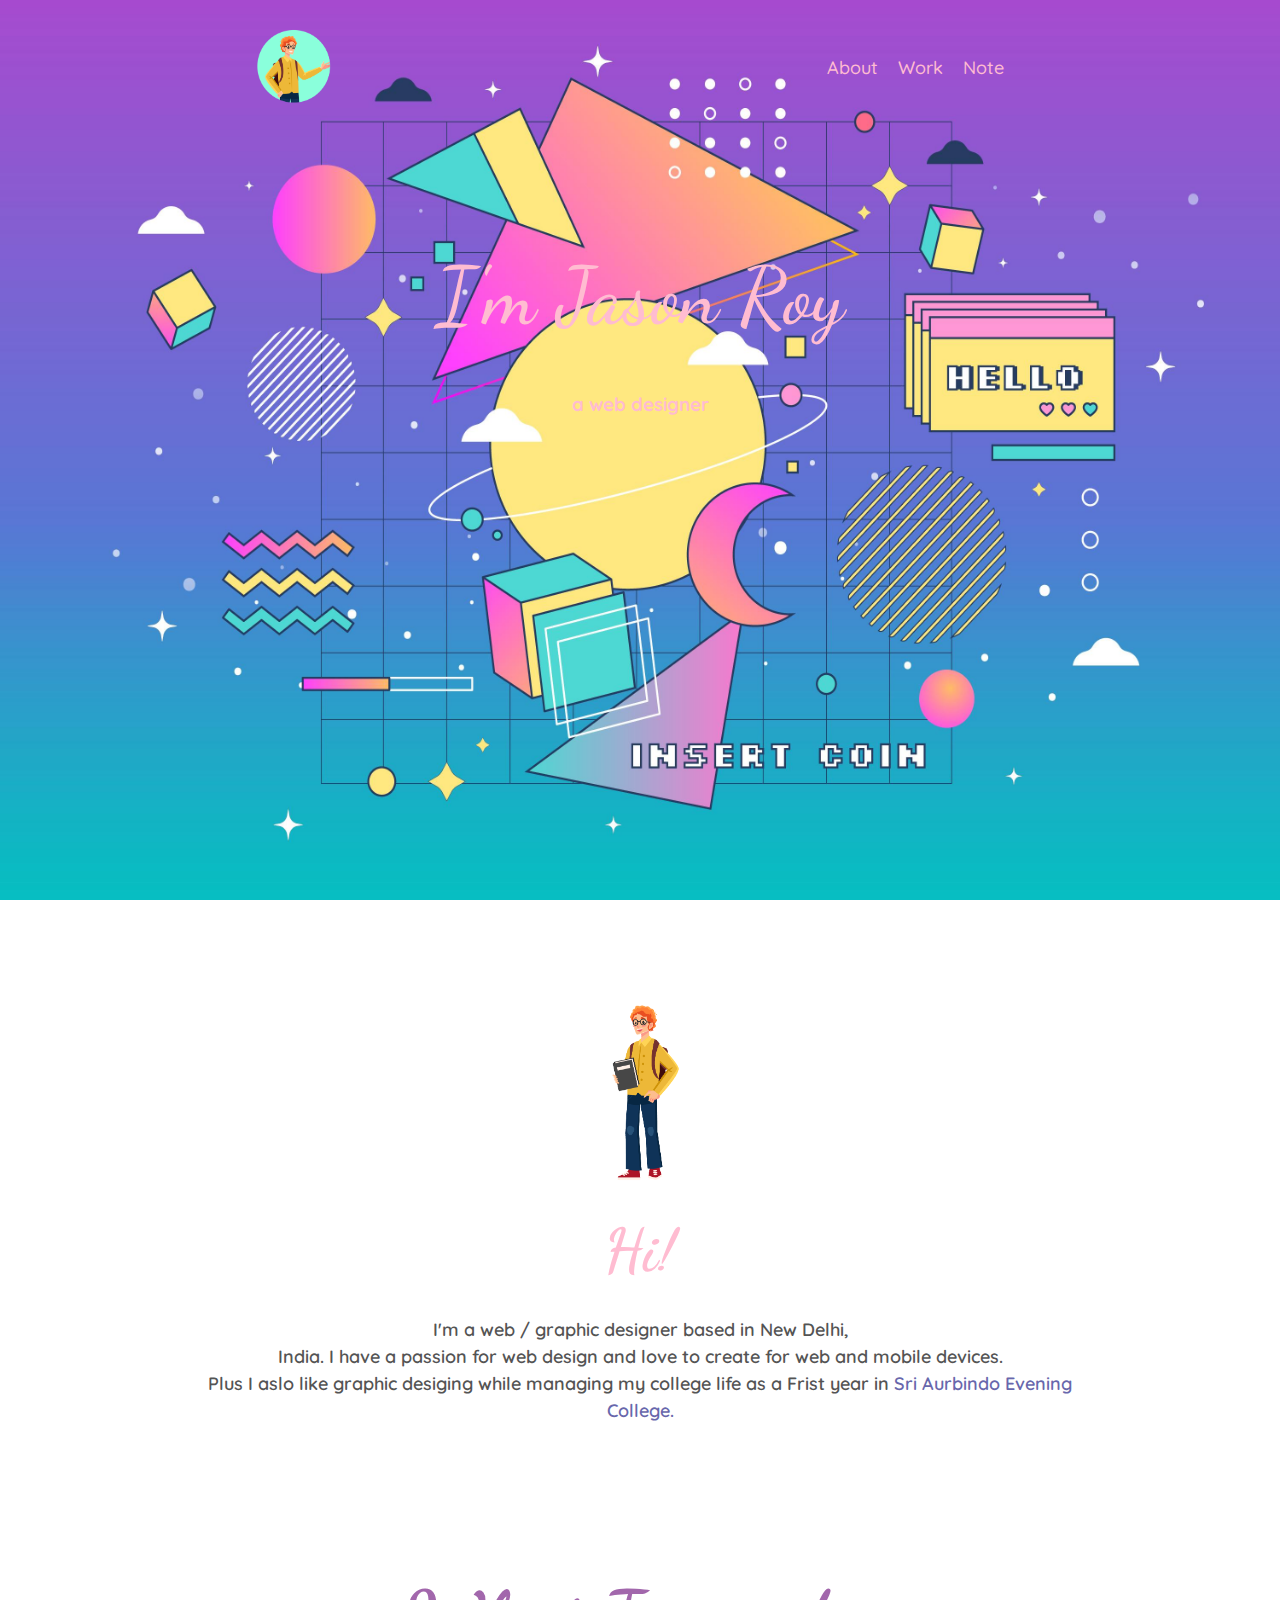
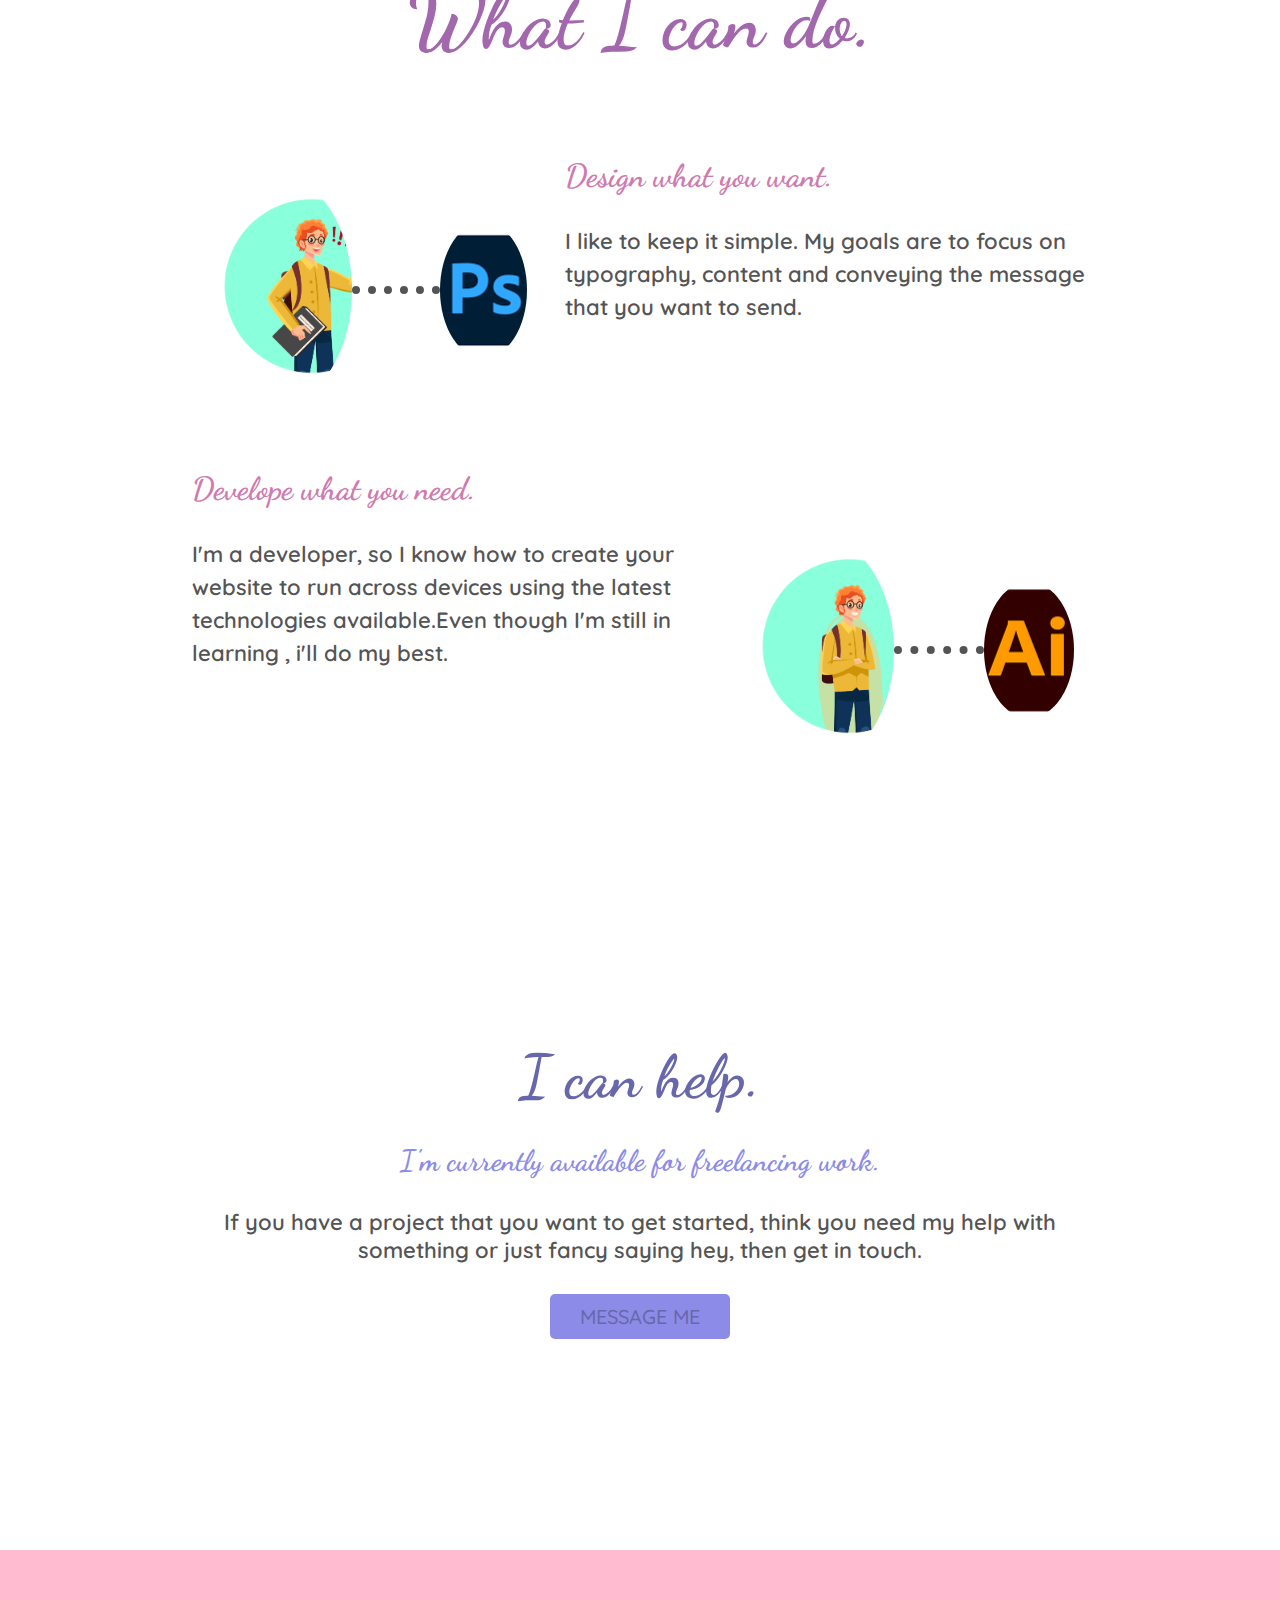
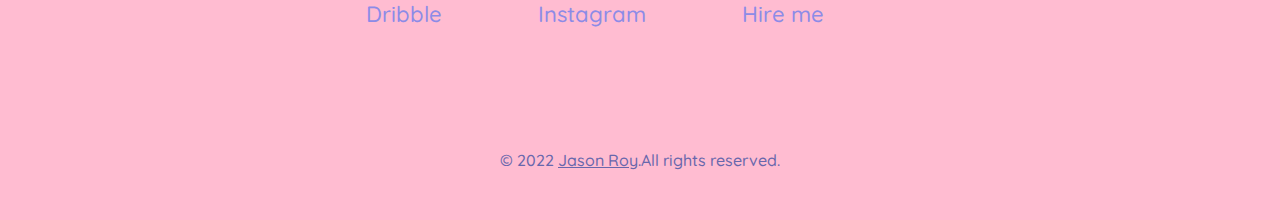
<file: index.html>
<!DOCTYPE html>
<html>

<head>
    <meta charset="utf-8">
    <meta name="viewport" content="width=device-width, initial-scale=1">
    <link rel="icon" type="image/png" href="favicon.ico">
    <link rel="stylesheet" type="text/css" href="style.css">
    <title>jason Roy || A Web and Graphic Designer</title>
</head>

<body>
    <!-- main-container carry all elements -->
    <div id="main-container">
        <!-- navbar -->
        <nav>
            <div id="navbar-container">
                <a href="index.html" class="logo_link">
                    <div id="logo_container"></div>
                </a>
                <div id="nav_items">
                    <ul id="nav_item_ul">
                        <li class="nav_items_lst"><a class="nav_links" href="index.html">About</a></li>
                        <li class="nav_items_lst"><a class="nav_links" href="work.html">Work</a></li>
                        <li class="nav_items_lst"><a class="nav_links" href="note.html">Note</a></li>
                    </ul>
                </div>
            </div>
        </nav>
        <!-- navbar end -->































        <!-- intro part -->
        <div id="intro_container">
            <div id="intro_sub_container">
                <div id="intro_h1" class="intro_h">
                    <h1 class="intro_heading">
                        I'm Jason Roy
                    </h1>
                </div>
                <div id="intro_h3" class="intro_h">
                    <h3 class="intro_sub_heading">
                        a web designer
                    </h3>
                </div>
            </div>
        </div>
    </div>
    <!-- intro-end -->


































    <!-- detail intro -->
    <div id="detail_intro_container">
        <div id="detail_intro_sub_container">
            <div id="detail_intro_img">
                <div id="detail_intro_circular_img"></div>
            </div>
            <div id="detail_intro_heading">
                <h1 class="detail_intro_h">Hi!</h1>
            </div>
            <div id="detail_intro_container_para">
                <para id="detail_intro_para">
                    I'm a web / graphic designer based in New Delhi,<br> India. I have a passion for web design and love to create for web and mobile devices.<br>Plus I aslo like graphic desiging while managing my college life as a Frist year in <span class="college"> <a href="https://www.aurobindoe.du.ac.in/" class="college_link"> Sri Aurbindo Evening College.</a></span>
                </para>
            </div>
        </div>
    </div>
    <!--Service part-->








































    <div id="service_container">
        <div id="service_sub_container">
            <div id="service_heading">
                <h1 class="service_h">
                    What I can do.
                </h1>
            </div>
            <div id="service_deck">
                <div id="service_1">
                    <div id="service_container_animation">
                        <div class="service_big_img sbi_1"></div>
                        <div class="dot_line"></div>
                        <div class="service_small_img ssi_1"></div>
                    </div>
                    <div id="service_container_details_1" class="scd">
                        <div id="service_container_details_h1">
                            <h1 class="Service_h">Design what you want.</h1>
                        </div>
                        <div id="service_container_details_para">
                            <p class="service_p">I like to keep it simple. My goals are to focus on typography, content and conveying the message that you want to send.</p>
                        </div>
                    </div>
                </div>
                <div id="service_2">
                    <div id="service_container_details_2">
                        <div id="service_container_details_h1">
                            <h1 class="Service_h">Develope what you need.</h1>
                        </div>
                        <div id="service_container_details_para">
                            <p class="service_p">I'm a developer, so I know how to create your website to run across devices using the latest technologies available.Even
                                though I'm still in learning , i'll do my best.
                            </p>
                        </div>
                    </div>
                    <div id="service_container_animation">
                        <div class="service_big_img sbi_2"></div>
                        <div class="dot_line"></div>
                        <div class="service_small_img ssi_2"></div>
                    </div>
                </div>
            </div>
        </div>
    </div>
    <!-- service_part end -->

































    <!-- help_container part overhere -->
    <div id="help_container">
        <div id="help_sub_container">
            <div id="help_container_heading">
                <h1 class="help_container_h1">
                    I can help.
                </h1>
            </div>
            <div id="help_container_sub_heading">
                <h3 class="help_container_h3">
                    I'm currently available for freelancing work.
                </h3>
            </div>
            <div id="help_container_para">
                <p class="help_container_p">
                    If you have a project that you want to get started, think you need my help with
                    something or just fancy saying hey, then get in touch.
                </p>
            </div>
            <div id="help_container_btn">
                <a href="mailto:jasonroy0097@gmail.com" class="msg_link"><button class="msg_btn">MESSAGE ME</button></a>
            </div>
        </div>
    </div>
    <!-- help container end over here -->

























    <!-- footer begins-->
    <div id="footer_container">
        <div id="footer_sub_container">
            <div id="footer_list">
                <ul id="social">
                    <a href="" class="social_link">
                        <li class="social_icon">
                            Dribble
                        </li>
                    </a>
                    <a href="" class="social_link">
                        <li class="social_icon">
                            Instagram
                        </li>
                    </a>
                    <a href="mailto:jasonroy0097@gmail.com" class="social_link">
                        <li class="social_icon">
                            Hire me
                        </li>
                    </a>
                </ul>
            </div>
            <div id="copyright_section">
                <p class="footer_p">
                    &copy; 2022 <a href="index.html" class="jason_home"><span class="jason"><u> Jason Roy</u></span></a>.All rights reserved.
                </p>
            </div>
        </div>
    </div>
</body>

</html>
</file>
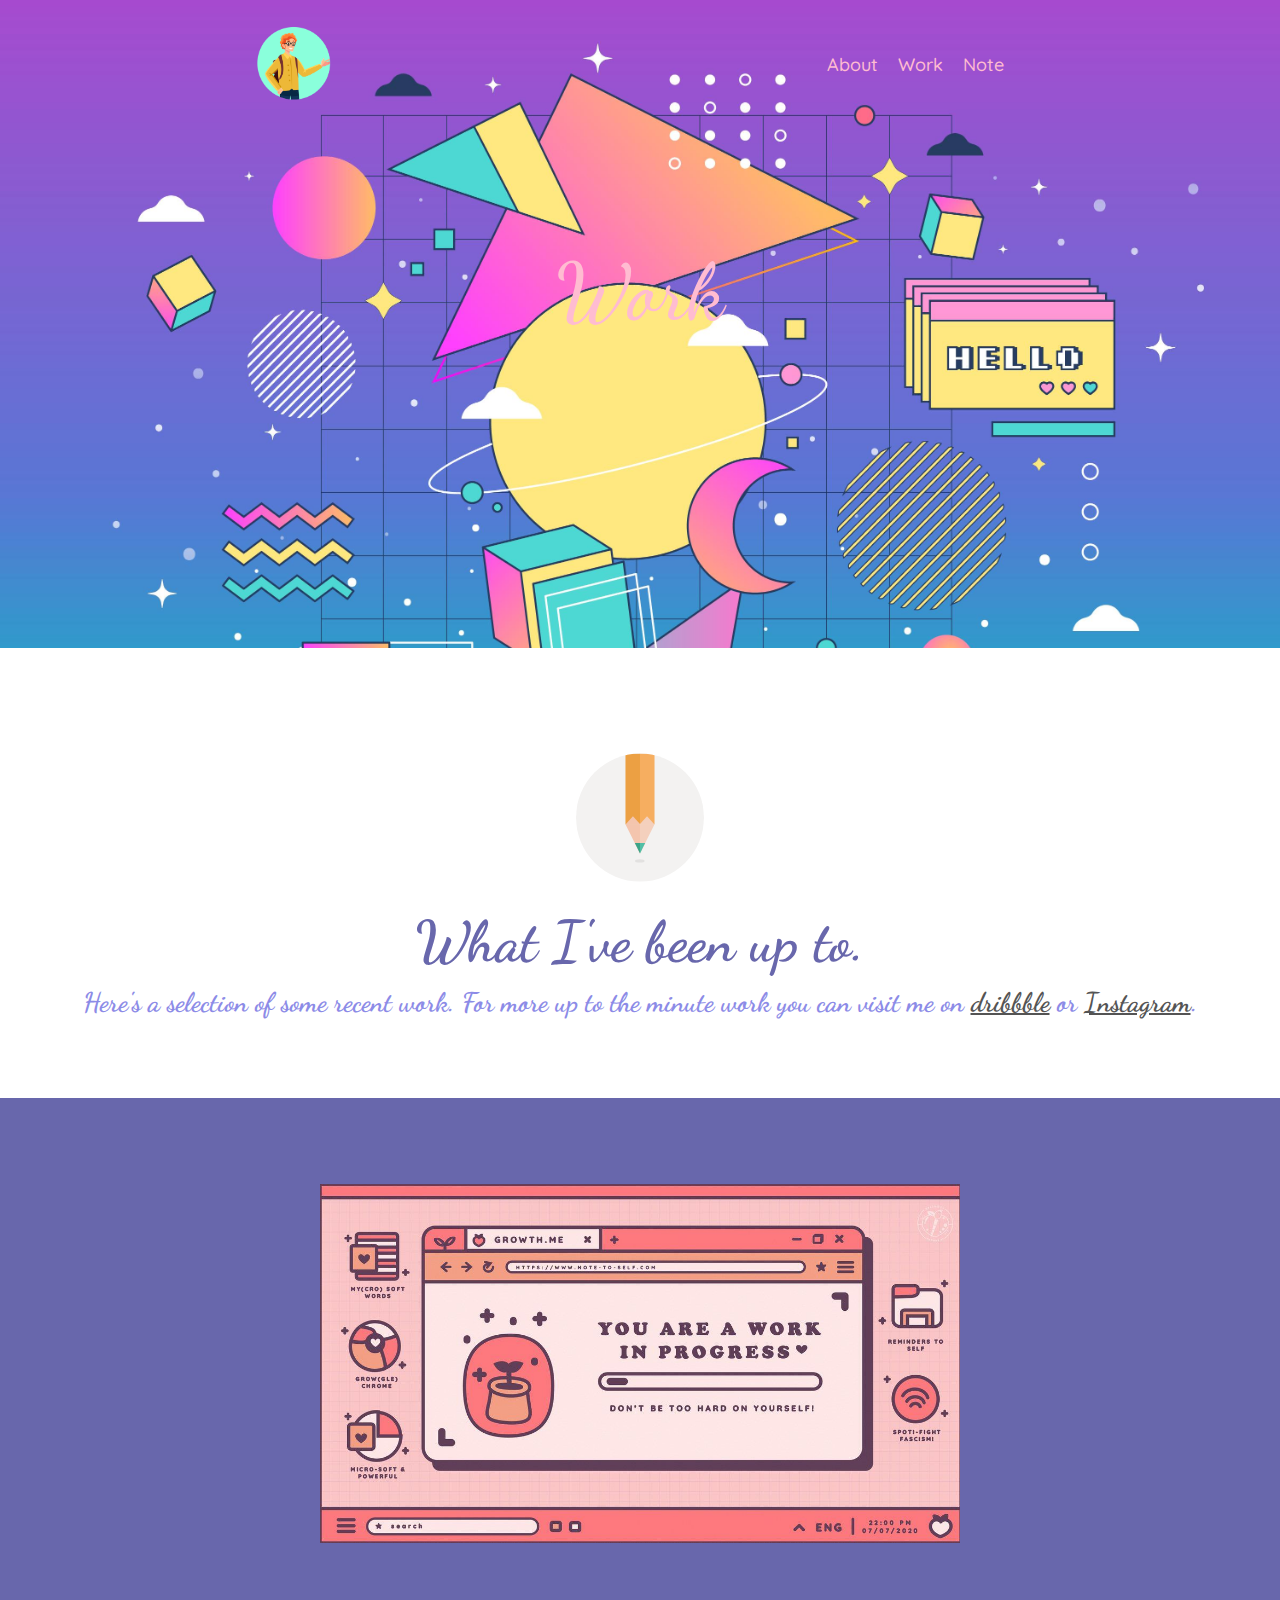
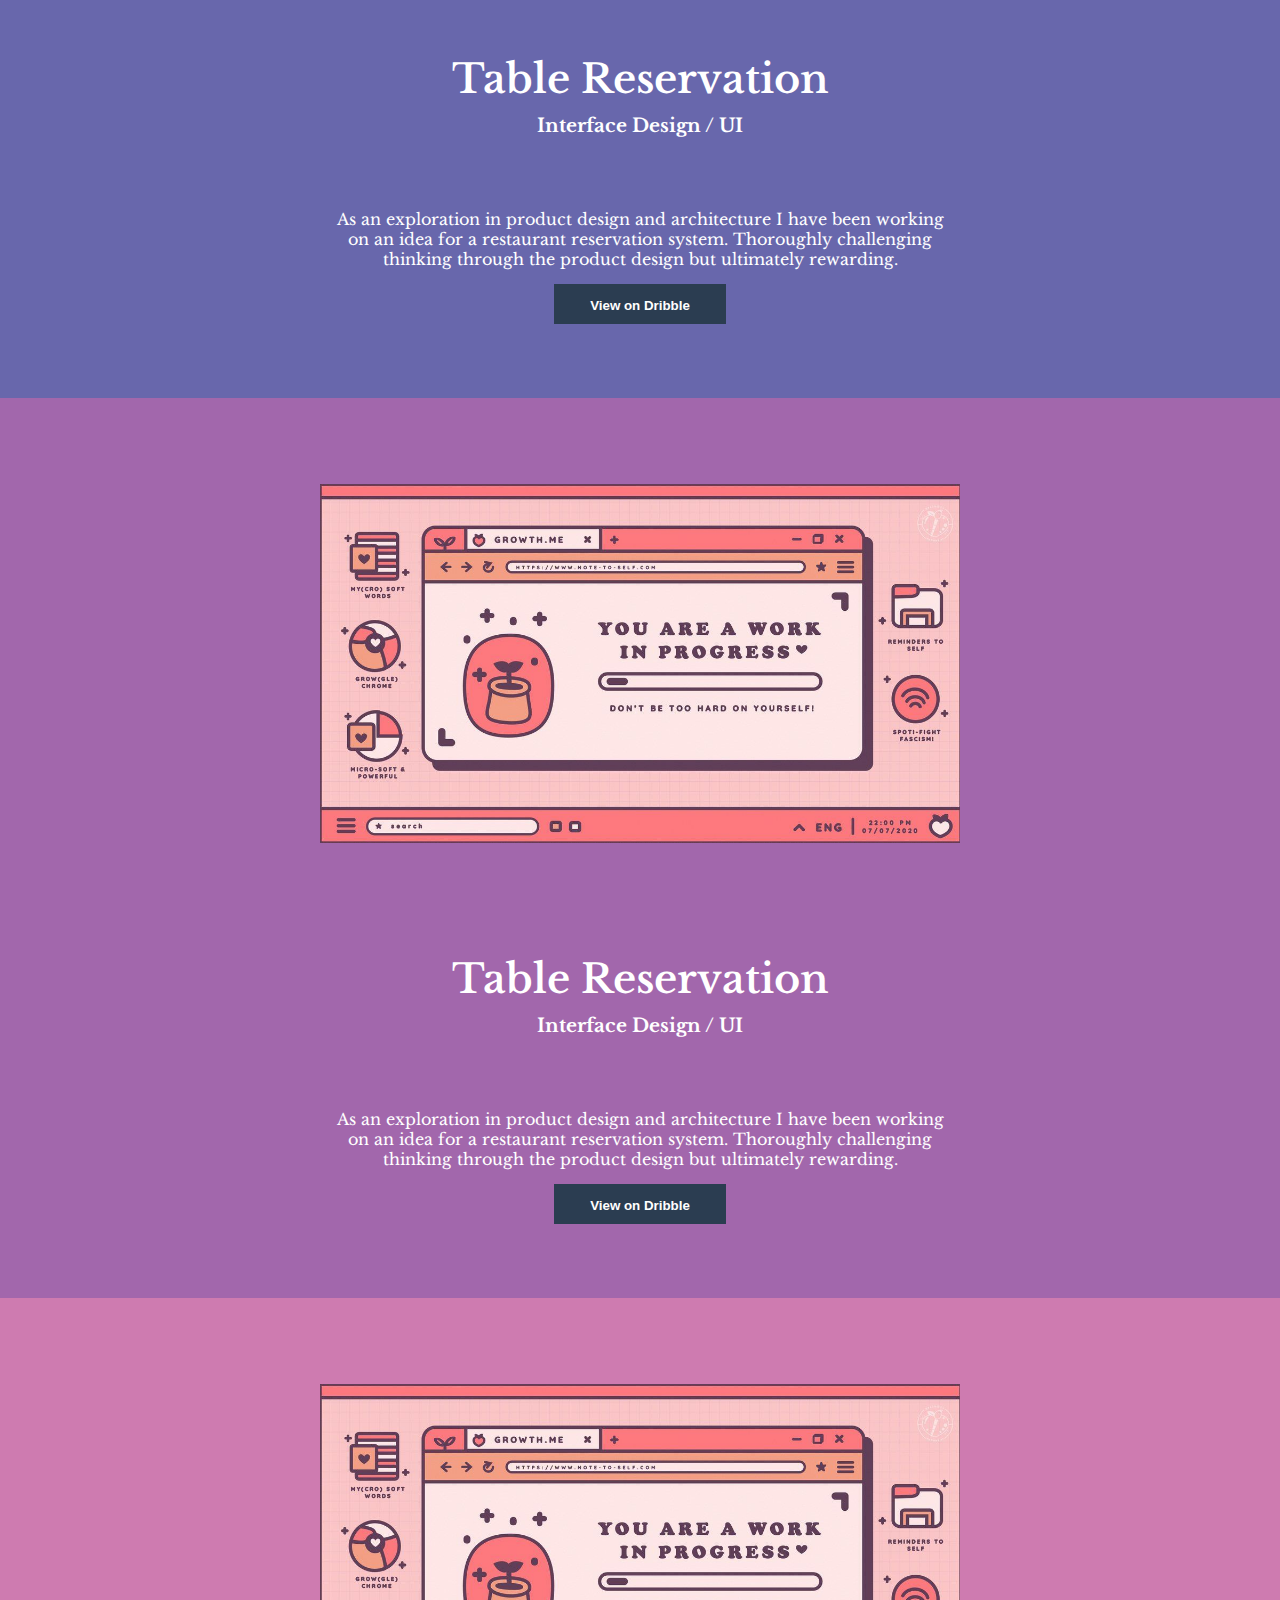
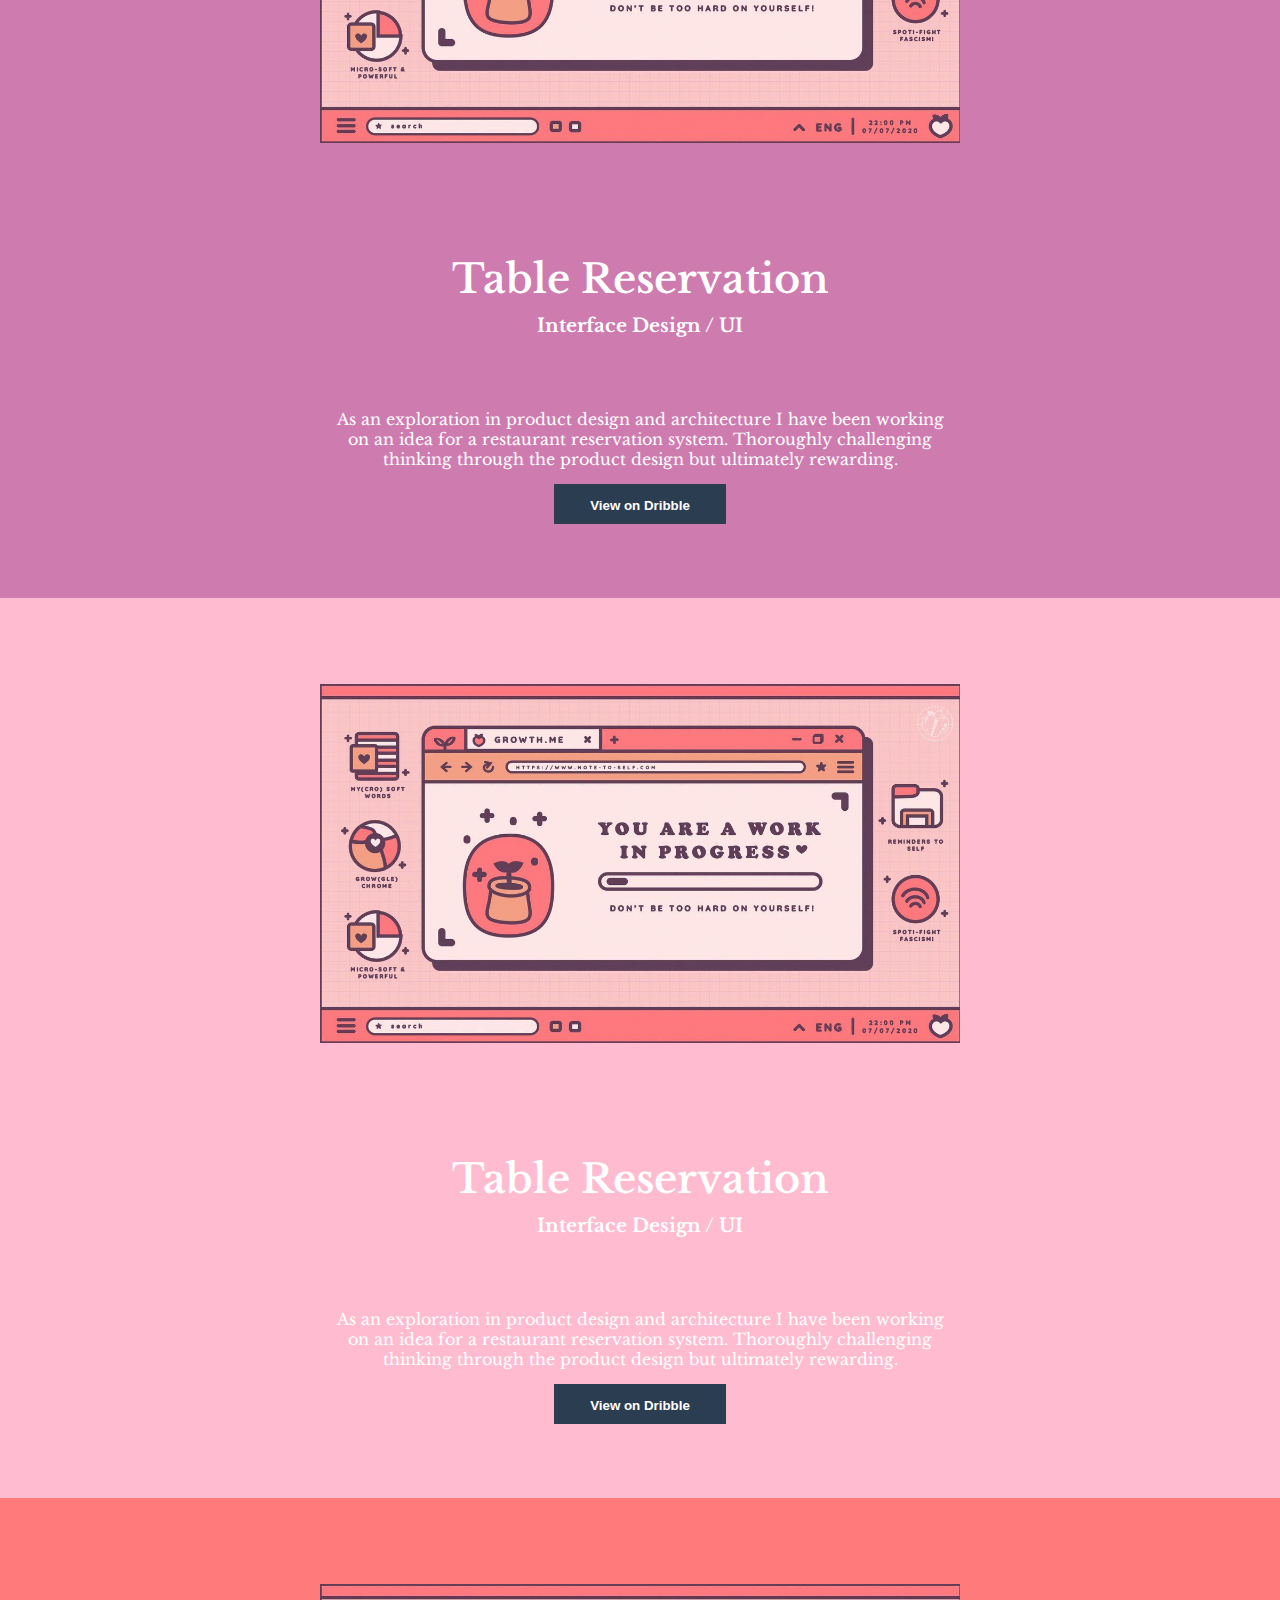
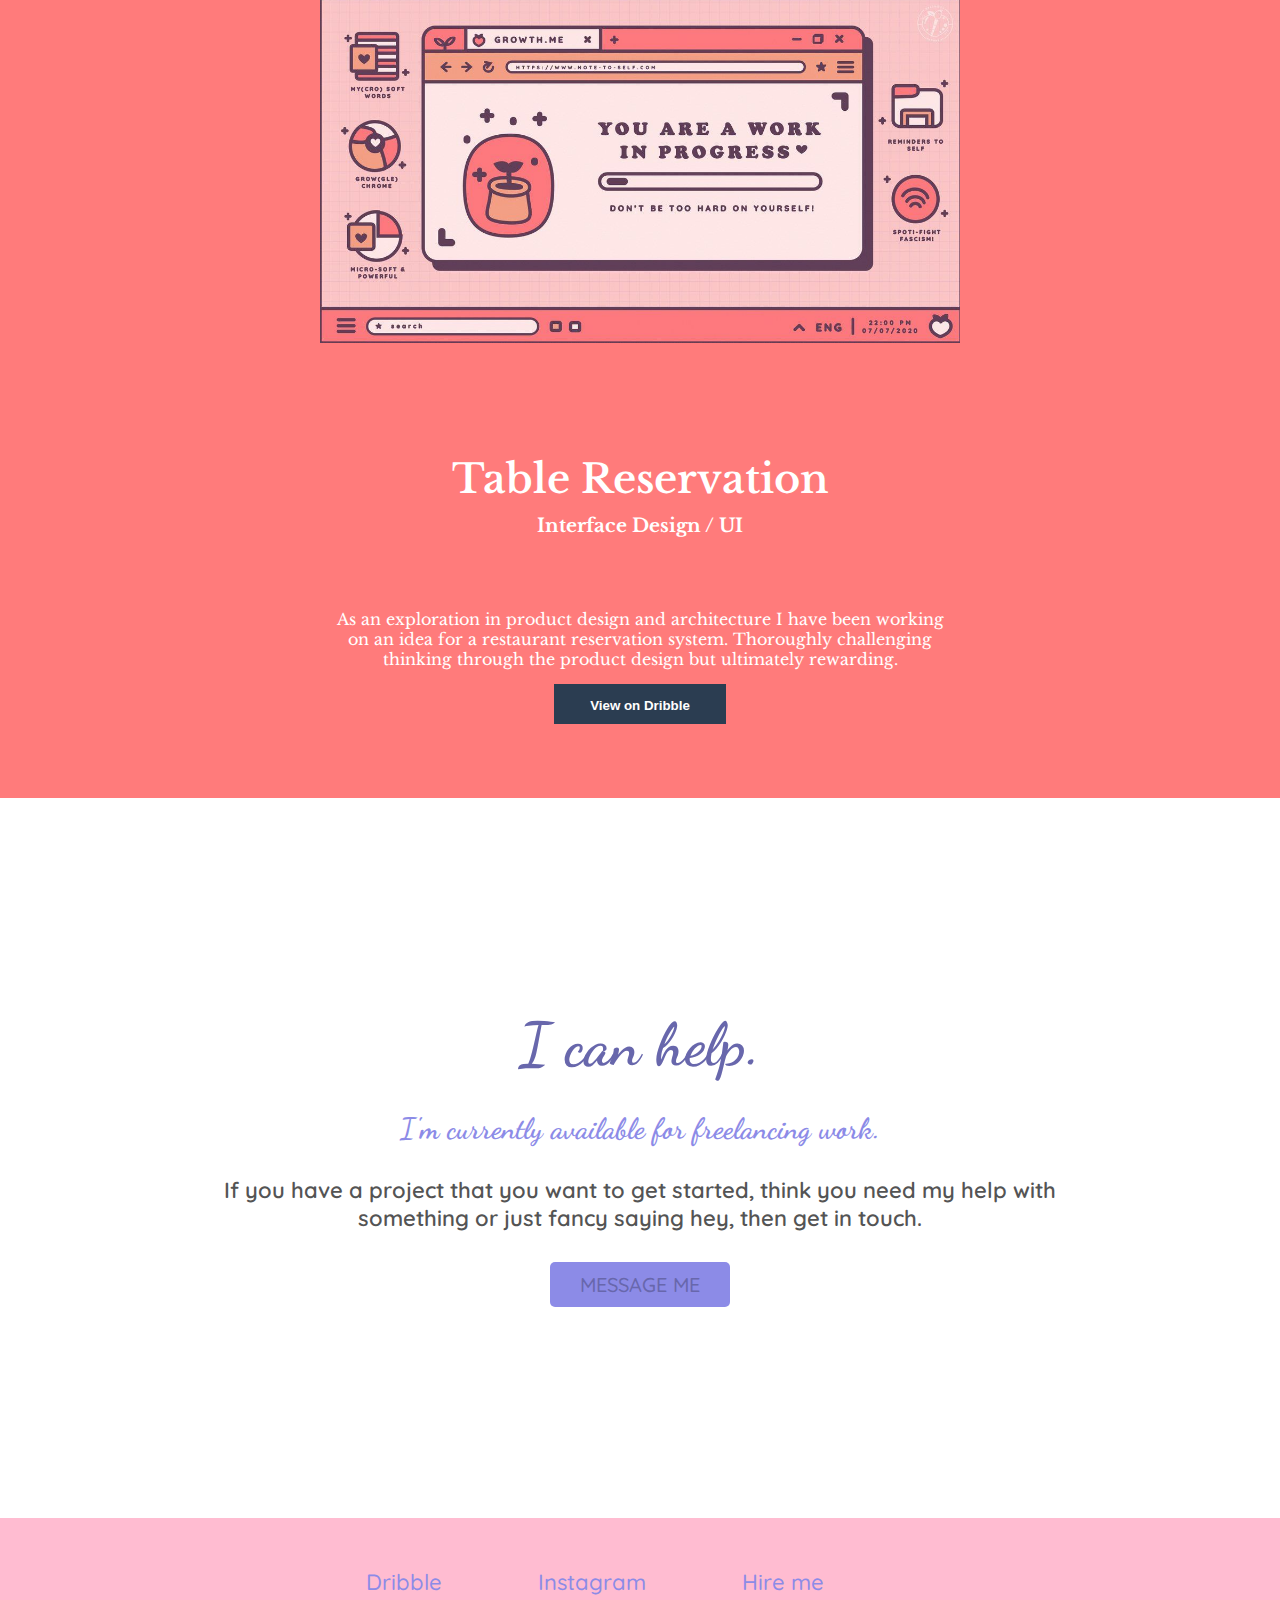
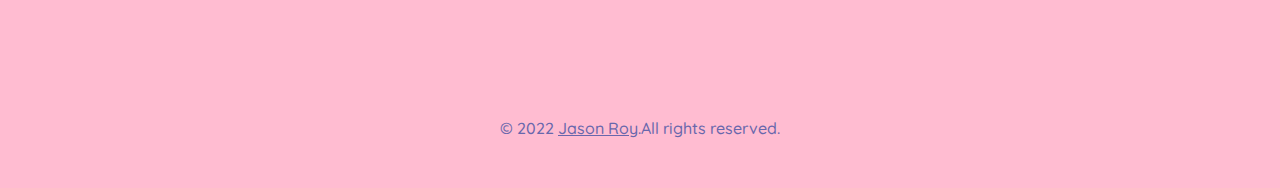
<file: work.html>
<!DOCTYPE html>
<html>

<head>
    <meta charset="utf-8">
    <meta name="viewport" content="width=device-width, initial-scale=1">
    <link rel="icon" type="image/png" href="favicon.ico">
    <link rel="stylesheet" type="text/css" href="work.css">
    <title>jason Roy || A Web and Graphic Designer</title>
</head>

<body>
    <!-- main-container carry all elements -->
    <div id="main-container">
        <!-- navbar -->
        <nav>
            <div id="navbar-container">
                <a href="index.html" class="logo_link">
                    <div id="logo_container"></div>
                </a>
                <div id="nav_items">
                    <ul id="nav_item_ul">
                        <li class="nav_items_lst"><a class="nav_links" href="index.html"> About</a></li>
                        <li class="nav_items_lst"><a class="nav_links" href="work.html">Work</a></li>
                        <li class="nav_items_lst"><a class="nav_links" href="note.html">Note</a></li>
                    </ul>
                </div>
            </div>
        </nav>
        <!-- navbar end -->
        <!-- intro part -->
        <div id="intro_container">
            <div id="intro_sub_container">
                <div id="intro_h1" class="intro_h">
                    <h1 class="intro_heading">
                        Work
                    </h1>
                </div>
            </div>
        </div>
    </div>
    <!-- intro-end -->
    <!-- heading -->
    <div id="heading_container">
        <div class="heading_img">
            <div class="heading_img_bg">
            </div>
        </div>
        <h1 class="heading_container_head_h">
            What I've been up to.
        </h1>
        <h2 class="heading_container_sub_head_h">
            Here's a selection of some recent work. For more up to the minute work you can visit me on <span class="dribble social"><a href="" class="dribble_links sl"><u>dribbble</u></a></span> or <span class="instagram social"><a href="" class="Instagram_links sl"><u>Instagram</u></a></span>.
        </h2>
    </div>
    <!-- heading end -->
    <!-- work_1 -->
    <section class="work_1 wsc_1">
        <div class="work_sub_container_1">
            <div class="work_img_1">
            </div>
            <div class="work_head_1">
                <h1 class="work_main_h1_1">
                    Table Reservation
                </h1>
                <h3 class="work_sub_h1_1">
                    Interface Design / UI
                </h3>
            </div>
            <div class="work_para">
                <p class="work_p">
                    As an exploration in product design and architecture I have been working on an idea for a restaurant reservation system. Thoroughly challenging thinking through the product design but ultimately rewarding.
                </p>
            </div>
            <div class="work_head_btn_1">
                <a href="" class="work_link"><button class="work_btn">View on Dribble</button></a>
            </div>
        </div>
    </section>
    <!-- work end_1 -->

    <!-- work_2 -->
    <section class="work_1 wsc_2">
        <div class="work_sub_container_1">
            <div class="work_img_1">
            </div>
            <div class="work_head_1">
                <h1 class="work_main_h1_1">
                    Table Reservation
                </h1>
                <h3 class="work_sub_h1_1">
                    Interface Design / UI
                </h3>
            </div>
            <div class="work_para">
                <p class="work_p">
                    As an exploration in product design and architecture I have been working on an idea for a restaurant reservation system. Thoroughly challenging thinking through the product design but ultimately rewarding.
                </p>
            </div>
            <div class="work_head_btn_1">
                <a href="" class="work_link"><button class="work_btn">View on Dribble</button></a>
            </div>
        </div>
    </section>
    <!-- work end_2 -->

    <!-- work_3 -->
    <section class="work_1 wsc_3">
        <div class="work_sub_container_1">
            <div class="work_img_1">
            </div>
            <div class="work_head_1">
                <h1 class="work_main_h1_1">
                    Table Reservation
                </h1>
                <h3 class="work_sub_h1_1">
                    Interface Design / UI
                </h3>
            </div>
            <div class="work_para">
                <p class="work_p">
                    As an exploration in product design and architecture I have been working on an idea for a restaurant reservation system. Thoroughly challenging thinking through the product design but ultimately rewarding.
                </p>
            </div>
            <div class="work_head_btn_1">
                <a href="" class="work_link"><button class="work_btn">View on Dribble</button></a>
            </div>
        </div>
    </section>
    <!-- work end_3 -->

    <!-- work_4 -->
    <section class="work_1 wsc_4">
        <div class="work_sub_container_1">
            <div class="work_img_1">
            </div>
            <div class="work_head_1">
                <h1 class="work_main_h1_1">
                    Table Reservation
                </h1>
                <h3 class="work_sub_h1_1">
                    Interface Design / UI
                </h3>
            </div>
            <div class="work_para">
                <p class="work_p">
                    As an exploration in product design and architecture I have been working on an idea for a restaurant reservation system. Thoroughly challenging thinking through the product design but ultimately rewarding.
                </p>
            </div>
            <div class="work_head_btn_1">
                <a href="" class="work_link"><button class="work_btn">View on Dribble</button></a>
            </div>
        </div>
    </section>
    <!-- work end_4 -->

    <!-- work_5 -->
    <section class="work_1 wsc_5">
        <div class="work_sub_container_1">
            <div class="work_img_1">
            </div>
            <div class="work_head_1">
                <h1 class="work_main_h1_1">
                    Table Reservation
                </h1>
                <h3 class="work_sub_h1_1">
                    Interface Design / UI
                </h3>
            </div>
            <div class="work_para">
                <p class="work_p">
                    As an exploration in product design and architecture I have been working on an idea for a restaurant reservation system. Thoroughly challenging thinking through the product design but ultimately rewarding.
                </p>
            </div>
            <div class="work_head_btn_1">
                <a href="" class="work_link"><button class="work_btn">View on Dribble</button></a>
            </div>
        </div>
    </section>
    <!-- work end_5 -->

     <!-- help_container part overhere -->
    <div id="help_container">
        <div id="help_sub_container">
            <div id="help_container_heading">
                <h1 class="help_container_h1">
                    I can help.
                </h1>
            </div>
            <div id="help_container_sub_heading">
                <h3 class="help_container_h3">
                    I'm currently available for freelancing work.
                </h3>
            </div>
            <div id="help_container_para">
                <p class="help_container_p">
                    If you have a project that you want to get started, think you need my help with
                    something or just fancy saying hey, then get in touch.
                </p>
            </div>
            <div id="help_container_btn">
                <a href="mailto:jasonroy0097@gmail.com" class="msg_link"><button class="msg_btn">MESSAGE ME</button></a>
            </div>
        </div>
    </div>
    <!-- help container end over here -->
     <!-- footer begins-->
    <div id="footer_container">
        <div id="footer_sub_container">
            <div id="footer_list">
                <ul id="social">
                    <a href="" class="social_link">
                        <li class="social_icon">
                            Dribble
                        </li>
                    </a>
                    <a href="" class="social_link">
                        <li class="social_icon">
                            Instagram
                        </li>
                    </a>
                    <a href="mailto:jasonroy0097@gmail.com" class="social_link">
                        <li class="social_icon">
                            Hire me
                        </li>
                    </a>
                </ul>
            </div>
            <div id="copyright_section">
                <p class="footer_p">
                    &copy; 2022 <a href="index.html" class="jason_home"><span class="jason"><u> Jason Roy</u></span></a>.All rights reserved.
                </p>
            </div>
        </div>
    </div>
</body>

</html>
</body>

</html>
</file>
<file: style.css>
/*imported files*/
@import "universal.css";
@import "fonts.css";
@import "variables.css";


/*begins styling*/
#main-container {
    width: 100%;
    height: 100vh;
    background-image: url("bg.jpg");
    background-size: 100% 100%;
}

nav {
    width: 100%;
    height: 15%;
    display: flex;
    align-items: center;
    justify-content: center;
}

#navbar-container {
    height: 80%;
    width: 60%;
    display: flex;
    align-items: center;
    justify-content: space-between;
}

#logo_container {
    height: 87px;
    width: 91px;
    border-radius: 50%;
    background: url("jason.png");
    background-size: cover;
}

#nav_items,
.nav_items_lst,
.nav_links {
    list-style-type: none;
    float: left;
    font-family: var(--secondary_font);
    font-weight: 500;
    text-decoration: none;
    color: var(--subsitute_color);
    font-size: calc(1rem + 2px);
}


#nav_item_ul {
    margin-right: 10px;
}

.nav_items_lst {
    padding: 0 10px 0 10px;
}

.nav_links:hover {
    color: var(--primary_color);
    transition: all 0.5s;
}

#intro_container {
    width: 100%;
    height: 50%;
    display: flex;
    align-items: center;
    justify-content: center;
}

#intro_sub_container {
    height: 100%;
    width: 60%;
    display: flex;
    align-items: center;
    justify-content: center;
    flex-flow: column;
}

.intro_h {
    height: 25%;
    width: fit-content;
    text-align: center;
    color: var(--subsitute_color);
}

.intro_heading {
    font-family: var(--primary_font);
    font-size: 5rem;
    font-weight: 500;
}

.intro_sub_heading {
    font-family: var(--secondary_font);
    padding-top: 2rem;
}




















































/*intro section styling*/
#detail_intro_container {
    height: 70vh;
    width: 100%;
    display: flex;
    align-items: center;
    justify-content: center;
    background: var(--white);
}

#detail_intro_sub_container {
    height: 80%;
    width: 70%;
    text-align: center;

}

#detail_intro_img {
    width: 100%;
    height: 50%;
    display: flex;
    align-items: center;
    justify-content: center;
}

#detail_intro_circular_img {
    height: 193px;
    width: 230px;
    border-radius: 50%;
    background-image: url("jason Roy.png");
    background-size: cover;
}

#detail_intro_heading {
    height: 20%;
    width: 100%;
    color: var(--subsitute_color);
    font-family: var(--primary_font);
    font-weight: 500;
    font-size: 30px;
}

#detail_intro_container_para {
    height: 30%;
    width: 100%;
    color: var(--gray);
    font-family: var(--secondary_font);
    font-weight: 600;
    font-size: 18px;
}

#detail_intro_para {
    line-height: 1.5;
}

.college,
.college_link {
    text-decoration: none;
    color: var(--primary_color);
}

.college,
.college_link:hover {
    color: var(--gray);
}



































/*service Styling*/
#service_container {
    width: 100%;
    height: 100vh;
    display: flex;
    justify-content: center;
    align-items: center;
}

#service_sub_container {
    width: 70%;
    height: 100%;
}

#service_heading {
    width: 100%;
    height: 20%;
    display: flex;
    align-items: center;
    justify-content: center;
    font-family: var(--primary_font);
    font-weight: 500;
    font-size: 40px;
    color: var(--secondary_color);
}

#service_deck {
    height: 80%;
    width: 100%;
}

#service_1,
#service_2 {
    height: 50%;
    width: 100%;
    display: flex;
    align-items: center;
    justify-content: center;
}

#service_container_animation {
    width: 40%;
    height: 100%;
    display: flex;
    align-items: center;
    justify-content: center;
}

#service_container_details_2 {
    width: 60%;
    height: 100%;
}

#service_container_details_1 {
    width: 60%;
    height: 85%;
}

.scd {
    margin: 39px 0 0px 24px;
}


#service_container_details_h1 {
    width: auto;
    height: fit-content;
    font-family: var(--primary_font);
    color: var(--tertiary_color);
}

#service_container_details_para {
    width: 100%;
    height: 75%;
    color: var(--gray);
    font-family: var(--secondary_font);
    font-weight: 600;
    font-size: 22px;
    line-height: 1.5;
}

.service_p {
    margin: 30px 0px 0px 0px;
}

.service_big_img {
    height: 63%;
    width: 42%;
    border-radius: 50%;
    background: url("service1.png");
    background-size: cover;
}

.sbi_2 {
    background-image: url("service2.png");
    background-size: cover;
}

.dot_line {
    border-top: 8px dotted var(--gray);
    height: 1px;
    width: 25%;
}

.service_small_img {
    width: 25%;
    height: 38%;
    border-radius: 50%;
    background: url("photoshop.png") no-repeat center;
}

.ssi_2 {
    background: url("illustrator.png") no-repeat center;
}




























































/*footer style begins*/
#help_container {
    width: 100%;
    height: 80vh;
    display: flex;
    align-items: center;
    justify-content: center;
}

#help_sub_container {
    width: 70%;
    height: 100%;
    display: flex;
    align-items: center;
    justify-content: center;
    flex-flow: column;
}

#help_container_heading {
    width: fit-content;
    height: auto;
    font-family: var(--primary_font);
    color: var(--primary_color);
    text-align: center;
    margin: 0px 0px 30px 0px;
    font-size: 30px;
}

#help_container_sub_heading {
  font-family: var(--primary_font);
  color: #8C8BE7;
  font-size: 25px;
  margin: 0px 0px 30px 0px;
}


#help_container_para{
    width: fit-content;
    height: auto;
    font-family: var(--secondary_font);
    color: var(--gray);
    font-weight: 600;
    font-size: 22px;
    text-align: center;
    margin: 0px 0px 30px 0px;
}

#help_container_btn{
    width: fit-content;
    height: auto;
}

.msg_btn{
  border: none;
  background: #8C8BE7;
  padding: 10px 30px 10px 30px;
  font-family: var(--secondary_font);
  font-size: 20px;
  font-weight: 500;
  color: var(--primary_color);
  cursor: pointer;
  border-radius: 5px;
}

.msg_btn:hover {
  background: #7373c5;
  transition: all .5s;
}
















































#footer_container{
    width: 100%;
    height: 30vh;
    display: flex;
    align-items: center;
    justify-content: center;
    background-color: var(--subsitute_color);
}

#footer_sub_container{
    width: 70%;
    height: 100%;
    text-align: center;
    display: flex;
    justify-content: space-between;
    align-items: center;
    flex-flow: column;
}

#footer_list{
    width: auto;
    margin-top: 50px;
    font-family: var(--secondary_font);
    font-weight: 500;
    font-size: 22px;  
}

#scoial, .social_icon{
    list-style-type: none;
    display: inline;
    padding: 0px 90px 0px 0px;
    color: #8C8BE7;
}

.social_link{
    text-decoration: none;
}

.social_icon:hover {
  color: var(--primary_color);
}

#copyright_section{
    width: auto;
    height: auto;
    font-family: var(--secondary_font);
    font-weight: 500;
    color: var(--primary_color);
    margin-bottom: 50px;
}

.jason{
    color: var(--primary_color);
}

.jason:hover{
    color: #8C8BE7;
}
</file>
<file: work.css>
@import "universal.css";
@import "fonts.css";
@import "variables.css";

/*begins styling*/
#main-container {
    width: 100%;
    height: 72vh;
    background-image: url("bg.jpg");
    background-size: cover;
}

nav {
    width: 100%;
    height: 20%;
    display: flex;
    align-items: center;
    justify-content: center;
}

#navbar-container {
    height: 80%;
    width: 60%;
    display: flex;
    align-items: center;
    justify-content: space-between;
}

#logo_container {
    height: 87px;
    width: 91px;
    border-radius: 50%;
    background: url("jason.png");
    background-size: cover;
}

#nav_items,
.nav_items_lst,
.nav_links {
    list-style-type: none;
    float: left;
    font-family: var(--secondary_font);
    font-weight: 500;
    text-decoration: none;
    color: var(--subsitute_color);
    font-size: calc(1rem + 2px);
}


#nav_item_ul {
    margin-right: 10px;
}

.nav_items_lst {
    padding: 0 10px 0 10px;
}

.nav_links:hover {
    color: var(--primary_color);
    transition: all 0.5s;
}

#intro_container {
    width: 100%;
    height: 50%;
    display: flex;
    align-items: center;
    justify-content: center;
}

.intro_h {
    height: 25%;
    width: fit-content;
    text-align: center;
    color: var(--subsitute_color);
}

.intro_heading {
    font-family: var(--primary_font);
    font-size: 5rem;
    font-weight: 500;
}






































/*head styling*/
#heading_container {
    width: 100%;
    height: 50vh;
    text-align: center;
    font-family: var(--primary_font);
    font-weight: 600;
    display: flex;
    justify-content: center;
    flex-flow: column;
}

.heading_img {
    width: 100%;
    height: 20vh;
    display: flex;
    align-items: center;
    justify-content: center;
}

.heading_img_bg {
    width: 10%;
    height: 100%;
    border-radius: 50%;
    background: url("pencil.svg");
    background-size: 100% 100%;
}

.heading_container_head_h {
    color: var(--primary_color);
    font-size: 57px;
}

.heading_container_sub_head_h {
    color: #8C8BE7;
    font-size: 27px;
    margin-top: 10px;
}

.social,
.sl {
    text-decoration: none;
    color: var(--gray);
}

.social:hover,
.sl:hover {
    color: inherit;
}












































/*work styling    */

.work_1 {
    width: 100%;
    height: 100vh;
    display: flex;
    align-items: center;
    justify-content: center;
    background-color: var(--primary_color);
}

.work_sub_container_1 {
    height: 100%;
    width: 50%;
    color: var(--white);
    font-family: var(--subsitute_font);
}

.work_img_1 {
    width: auto;
    height: 59%;
    background: center url("work_in_progression.jpg") no-repeat;
    background-size: auto;
    background-size: auto;
    background-size: contain;
}

.work_head_1 {
    width: 100%;
    height: 20%;
    text-align: center;
}

.work_main_h1_1 {
    font-weight: 600;
    padding: 25px 0px 10px 0px;
    font-size: 40px;
}

.work_sub_h1_1 {
    font-family: 300;
}

.work_para {
    text-align: center;
    font-weight: 300;
    padding: 0px 10px 0px 10px;
}

.work_head_btn_1 {
  height: 10%;
  width: auto;
  text-align: center;
  padding: 19px 0px 0px 0px;
}

.work_btn, .work_link {
  border: none;
  background: #2b3d51;
  padding: 10px 18px 10px 18px;
  color: white;
  font-weight: 600;
  cursor: pointer;
}

.work_btn:hover{
    color: #1d2937;
} 

.wsc_2{
    background-color: var(--secondary_color);
}

.wsc_3{
    background-color: var(--tertiary_color);
}

.wsc_4{
    background-color: var(--subsitute_color);
}

.wsc_5{
    background-color: #FF7B7B;
}






















































/*footer style begins*/
#help_container {
    width: 100%;
    height: 80vh;
    display: flex;
    align-items: center;
    justify-content: center;
}

#help_sub_container {
    width: 70%;
    height: 100%;
    display: flex;
    align-items: center;
    justify-content: center;
    flex-flow: column;
}

#help_container_heading {
    width: fit-content;
    height: auto;
    font-family: var(--primary_font);
    color: var(--primary_color);
    text-align: center;
    margin: 0px 0px 30px 0px;
    font-size: 30px;
}

#help_container_sub_heading {
  font-family: var(--primary_font);
  color: #8C8BE7;
  font-size: 25px;
  margin: 0px 0px 30px 0px;
}


#help_container_para{
    width: fit-content;
    height: auto;
    font-family: var(--secondary_font);
    color: var(--gray);
    font-weight: 600;
    font-size: 22px;
    text-align: center;
    margin: 0px 0px 30px 0px;
}

#help_container_btn{
    width: fit-content;
    height: auto;
}

.msg_btn{
  border: none;
  background: #8C8BE7;
  padding: 10px 30px 10px 30px;
  font-family: var(--secondary_font);
  font-size: 20px;
  font-weight: 500;
  color: var(--primary_color);
  cursor: pointer;
  border-radius: 5px;
}

.msg_btn:hover {
  background: #7373c5;
  transition: all .5s;
}
















































#footer_container{
    width: 100%;
    height: 30vh;
    display: flex;
    align-items: center;
    justify-content: center;
    background-color: var(--subsitute_color);
}

#footer_sub_container{
    width: 70%;
    height: 100%;
    text-align: center;
    display: flex;
    justify-content: space-between;
    align-items: center;
    flex-flow: column;
}

#footer_list{
    width: auto;
    margin-top: 50px;
    font-family: var(--secondary_font);
    font-weight: 500;
    font-size: 22px;  
}

#scoial, .social_icon{
    list-style-type: none;
    display: inline;
    padding: 0px 90px 0px 0px;
    color: #8C8BE7;
}

.social_link{
    text-decoration: none;
}

.social_icon:hover {
  color: var(--primary_color);
}

#copyright_section{
    width: auto;
    height: auto;
    font-family: var(--secondary_font);
    font-weight: 500;
    color: var(--primary_color);
    margin-bottom: 50px;
}

.jason{
    color: var(--primary_color);
}

.jason:hover{
    color: #8C8BE7;
}
</file>
